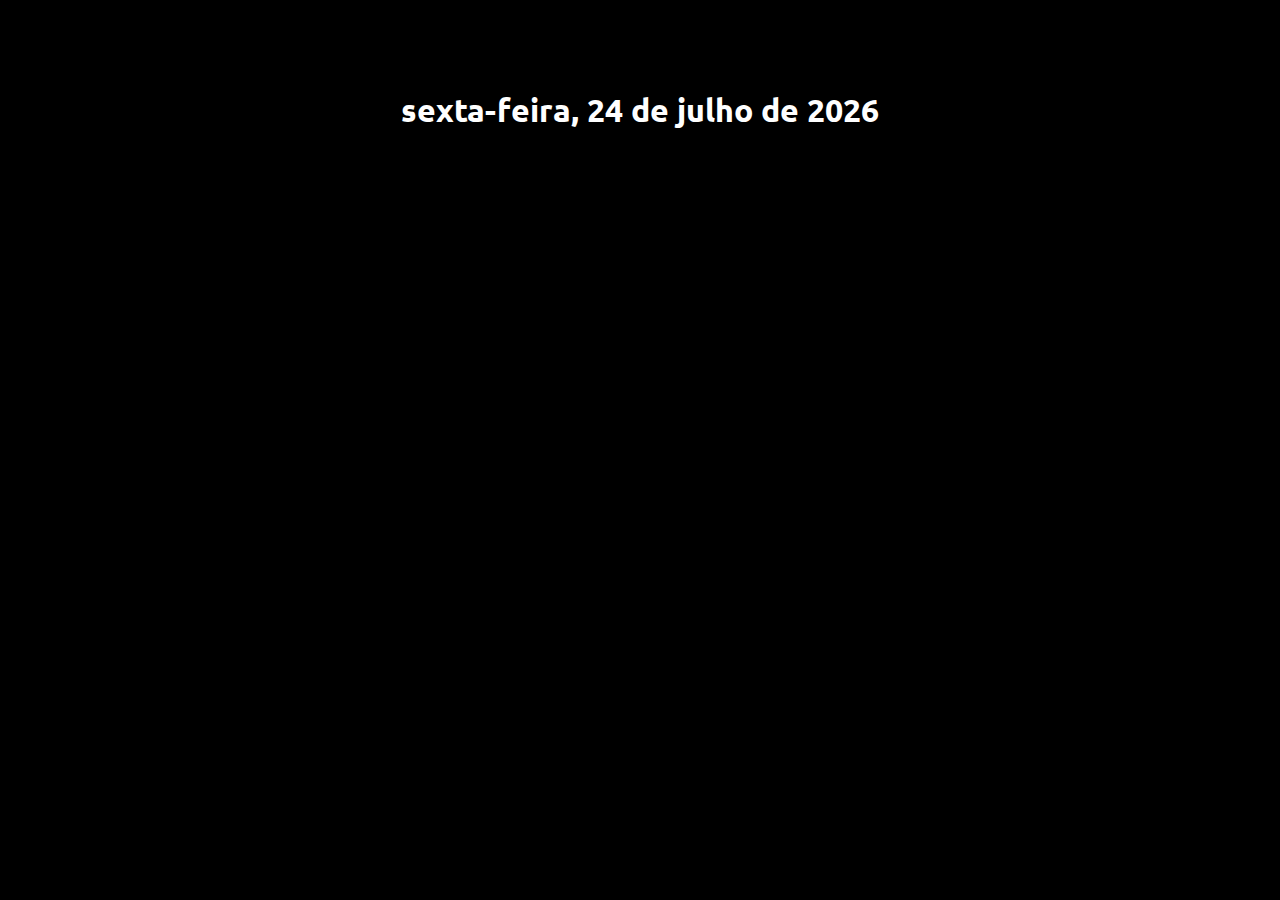
<file: 2 date/index.html>
<!DOCTYPE html>
<html lang="en">

<head>
   <meta charset="UTF-8">
   <meta http-equiv="X-UA-Compatible" content="IE=edge">
   <meta name="viewport" content="width=device-width, initial-scale=1.0">
   <title>Document</title>
   <link href="https://cdn.jsdelivr.net/npm/bootstrap@5.1.3/dist/css/bootstrap.min.css" rel="stylesheet"
      integrity="sha384-1BmE4kWBq78iYhFldvKuhfTAU6auU8tT94WrHftjDbrCEXSU1oBoqyl2QvZ6jIW3" crossorigin="anonymous">
   <script src="https://cdn.jsdelivr.net/npm/bootstrap@5.1.3/dist/js/bootstrap.bundle.min.js"
      integrity="sha384-ka7Sk0Gln4gmtz2MlQnikT1wXgYsOg+OMhuP+IlRH9sENBO0LRn5q+8nbTov4+1p"
      crossorigin="anonymous"></script>
   <script src="https://code.jquery.com/jquery-3.6.0.min.js"
      integrity="sha256-/xUj+3OJU5yExlq6GSYGSHk7tPXikynS7ogEvDej/m4=" crossorigin="anonymous"></script>
   <link rel="stylesheet" href="./assets/css/style.css">
</head>

<body class="bg-dark">

   <div class="container">
      <h1 id="data">O rato que roe aqueles malvados</h1>
   </div>

</body>
<script src="./assets/js/main.js"></script>

</html>
</file>
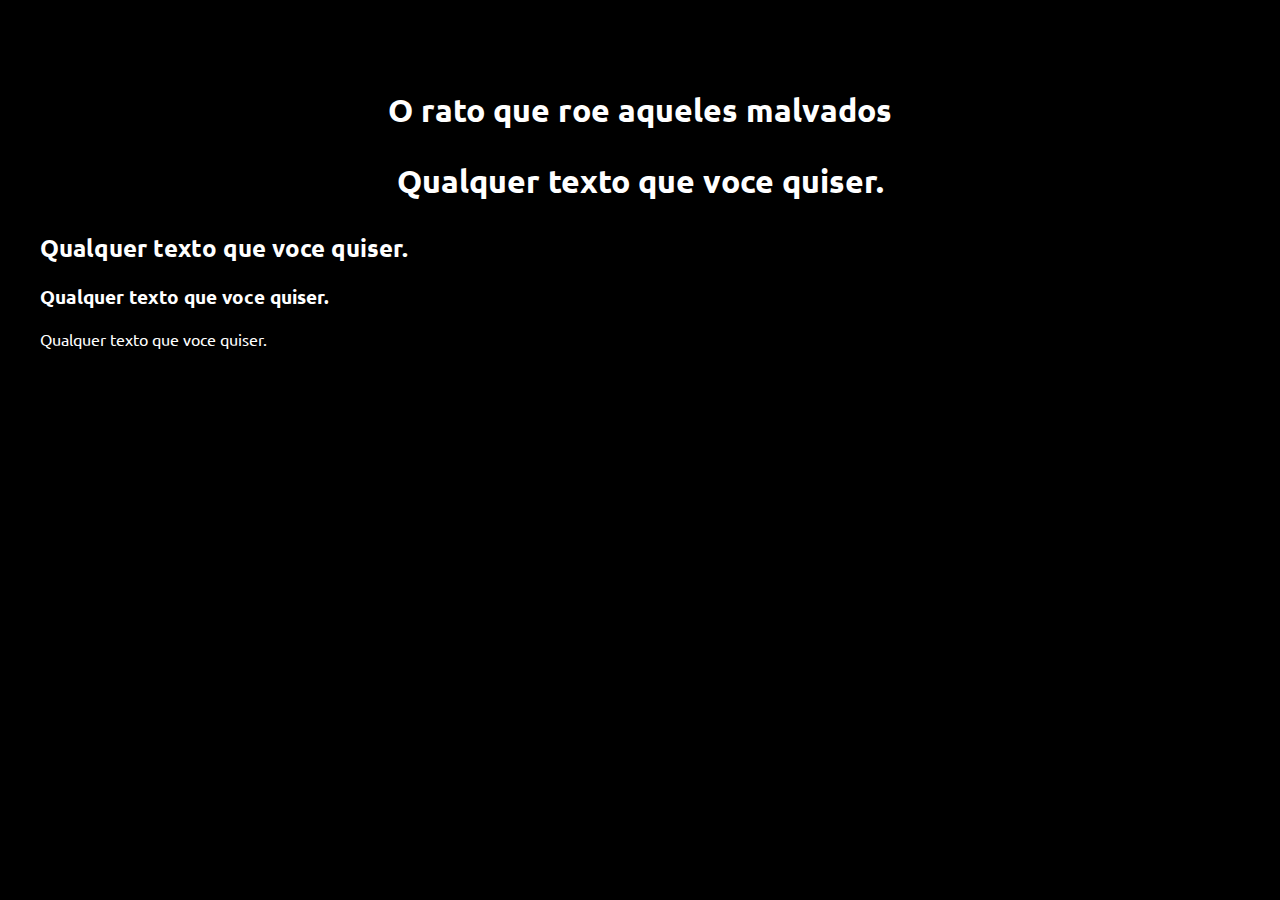
<file: 3 for/index.html>
<!DOCTYPE html>
<html lang="en">

<head>
   <meta charset="UTF-8">
   <meta http-equiv="X-UA-Compatible" content="IE=edge">
   <meta name="viewport" content="width=device-width, initial-scale=1.0">
   <title>Document</title>
   <link href="https://cdn.jsdelivr.net/npm/bootstrap@5.1.3/dist/css/bootstrap.min.css" rel="stylesheet"
      integrity="sha384-1BmE4kWBq78iYhFldvKuhfTAU6auU8tT94WrHftjDbrCEXSU1oBoqyl2QvZ6jIW3" crossorigin="anonymous">
   <script src="https://cdn.jsdelivr.net/npm/bootstrap@5.1.3/dist/js/bootstrap.bundle.min.js"
      integrity="sha384-ka7Sk0Gln4gmtz2MlQnikT1wXgYsOg+OMhuP+IlRH9sENBO0LRn5q+8nbTov4+1p"
      crossorigin="anonymous"></script>
   <script src="https://code.jquery.com/jquery-3.6.0.min.js"
      integrity="sha256-/xUj+3OJU5yExlq6GSYGSHk7tPXikynS7ogEvDej/m4=" crossorigin="anonymous"></script>
   <link rel="stylesheet" href="./assets/css/style.css">
</head>

<body class="bg-dark">

   <section class="container">
      <h1>O rato que roe aqueles malvados</h1>

   </section>

</body>
<script src="./assets/js/main.js"></script>

</html>
</file>
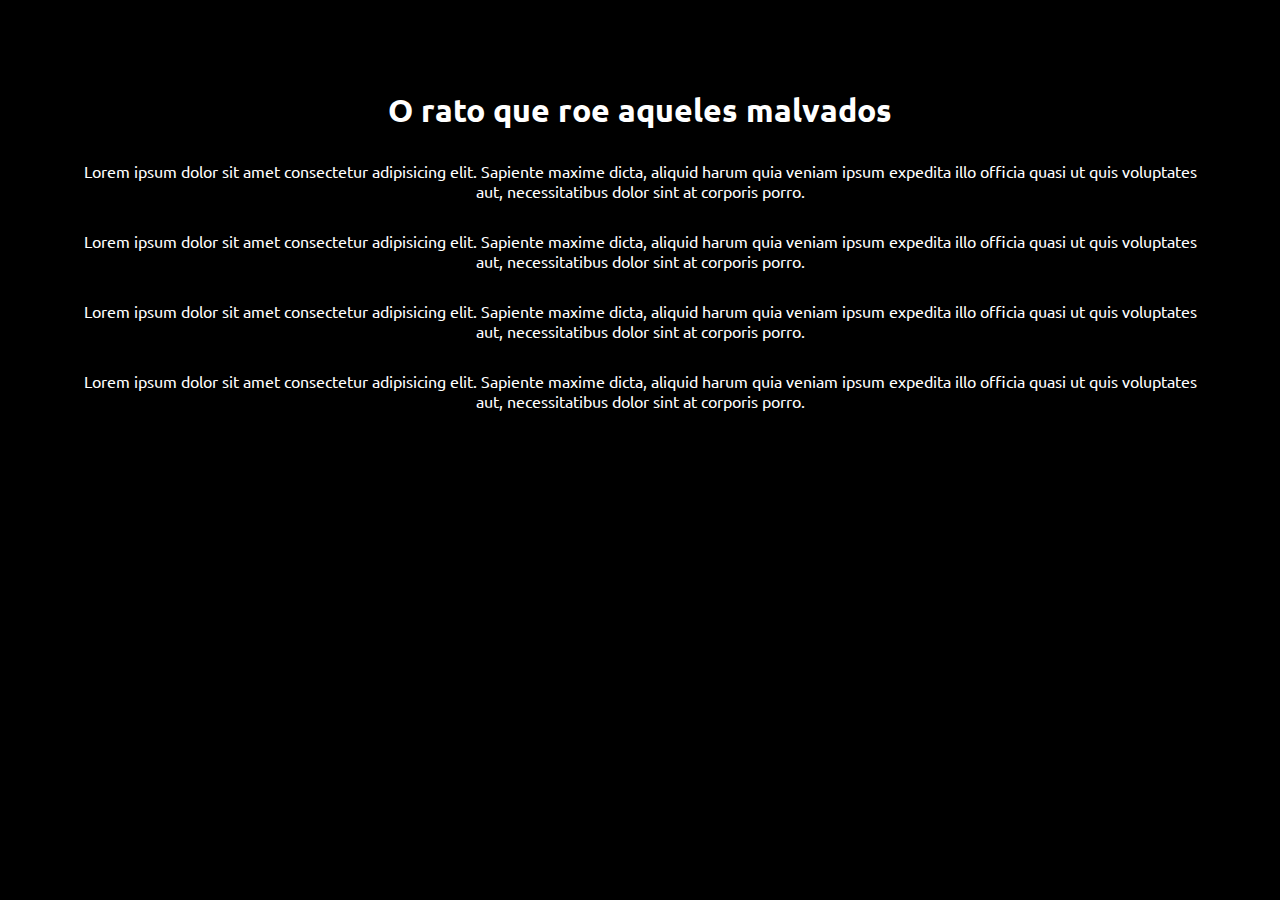
<file: 4 Ex com nodelList/index.html>
<!DOCTYPE html>
<html lang="en">

<head>
   <meta charset="UTF-8">
   <meta http-equiv="X-UA-Compatible" content="IE=edge">
   <meta name="viewport" content="width=device-width, initial-scale=1.0">
   <title>Document</title>
   <link href="https://cdn.jsdelivr.net/npm/bootstrap@5.1.3/dist/css/bootstrap.min.css" rel="stylesheet"
      integrity="sha384-1BmE4kWBq78iYhFldvKuhfTAU6auU8tT94WrHftjDbrCEXSU1oBoqyl2QvZ6jIW3" crossorigin="anonymous">
   <script src="https://cdn.jsdelivr.net/npm/bootstrap@5.1.3/dist/js/bootstrap.bundle.min.js"
      integrity="sha384-ka7Sk0Gln4gmtz2MlQnikT1wXgYsOg+OMhuP+IlRH9sENBO0LRn5q+8nbTov4+1p"
      crossorigin="anonymous"></script>
   <script src="https://code.jquery.com/jquery-3.6.0.min.js"
      integrity="sha256-/xUj+3OJU5yExlq6GSYGSHk7tPXikynS7ogEvDej/m4=" crossorigin="anonymous"></script>
   <link rel="stylesheet" href="./assets/css/style.css">
</head>

<!-- 
   Exercicio = colocar o background no 'p' pelo js
-->

<body class="bg-dark">

   <div class="container">
      <h1>O rato que roe aqueles malvados</h1>
      <div class="paragrafos">
         <p>Lorem ipsum dolor sit amet consectetur adipisicing elit. Sapiente maxime dicta, aliquid harum quia veniam
            ipsum
            expedita illo officia quasi ut quis voluptates aut, necessitatibus dolor sint at corporis porro.</p>

         <p>Lorem ipsum dolor sit amet consectetur adipisicing elit. Sapiente maxime dicta, aliquid harum quia veniam
            ipsum
            expedita illo officia quasi ut quis voluptates aut, necessitatibus dolor sint at corporis porro.</p>

         <p>Lorem ipsum dolor sit amet consectetur adipisicing elit. Sapiente maxime dicta, aliquid harum quia veniam
            ipsum
            expedita illo officia quasi ut quis voluptates aut, necessitatibus dolor sint at corporis porro.</p>

         <p>Lorem ipsum dolor sit amet consectetur adipisicing elit. Sapiente maxime dicta, aliquid harum quia veniam
            ipsum
            expedita illo officia quasi ut quis voluptates aut, necessitatibus dolor sint at corporis porro.</p>
      </div>
   </div>

</body>
<script src="./assets/js/main.js"></script>

</html>
</file>
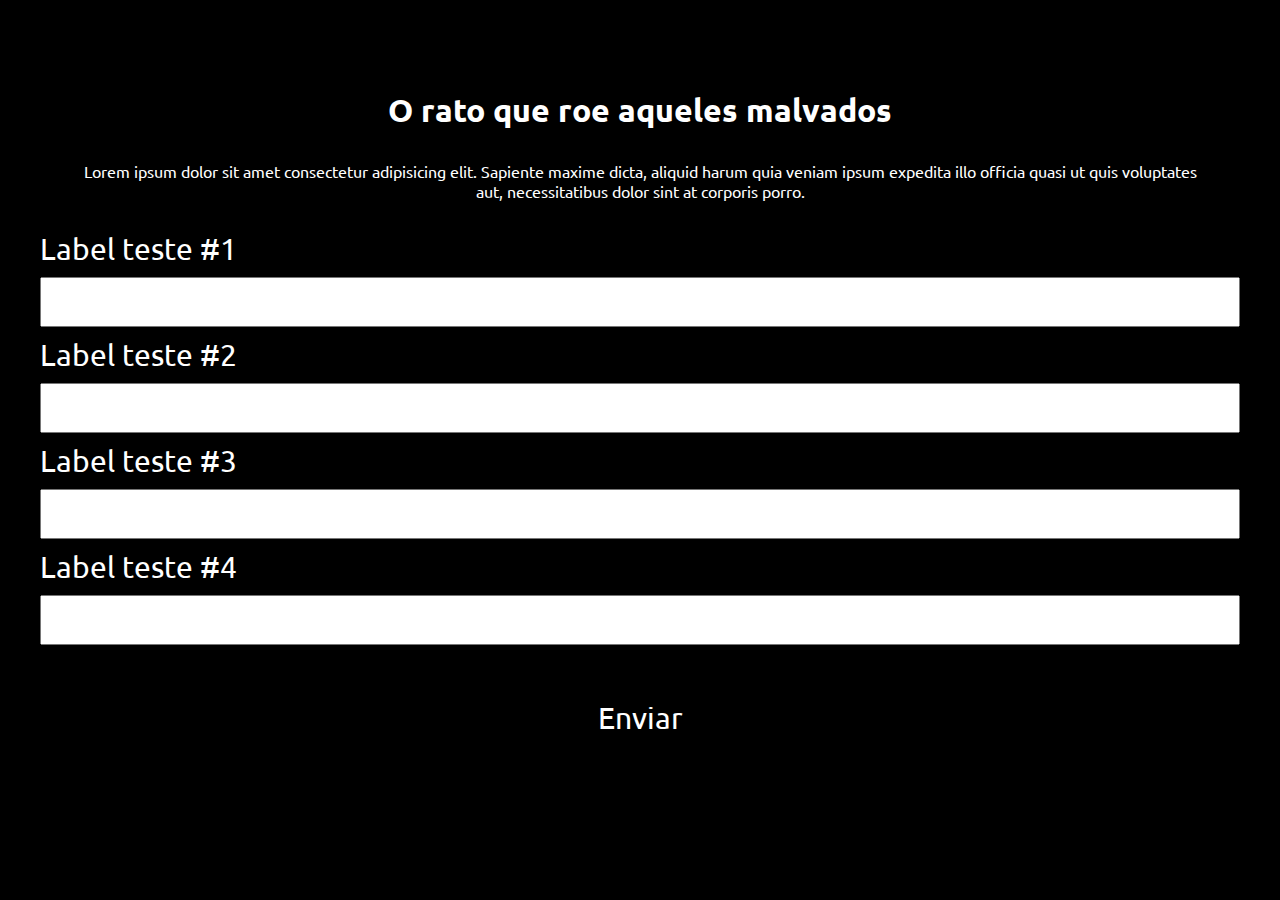
<file: 5 while/index.html>
<!DOCTYPE html>
<html lang="en">

<head>
   <meta charset="UTF-8">
   <meta http-equiv="X-UA-Compatible" content="IE=edge">
   <meta name="viewport" content="width=device-width, initial-scale=1.0">
   <title>Document</title>
   <link href="https://cdn.jsdelivr.net/npm/bootstrap@5.1.3/dist/css/bootstrap.min.css" rel="stylesheet"
      integrity="sha384-1BmE4kWBq78iYhFldvKuhfTAU6auU8tT94WrHftjDbrCEXSU1oBoqyl2QvZ6jIW3" crossorigin="anonymous">
   <script src="https://cdn.jsdelivr.net/npm/bootstrap@5.1.3/dist/js/bootstrap.bundle.min.js"
      integrity="sha384-ka7Sk0Gln4gmtz2MlQnikT1wXgYsOg+OMhuP+IlRH9sENBO0LRn5q+8nbTov4+1p"
      crossorigin="anonymous"></script>
   <script src="https://code.jquery.com/jquery-3.6.0.min.js"
      integrity="sha256-/xUj+3OJU5yExlq6GSYGSHk7tPXikynS7ogEvDej/m4=" crossorigin="anonymous"></script>
   <link rel="stylesheet" href="./assets/css/style.css">
</head>

<body class="bg-dark">

   <div class="container ">
      <h1>O rato que roe aqueles malvados</h1>

      <p>Lorem ipsum dolor sit amet consectetur adipisicing elit. Sapiente maxime dicta, aliquid harum quia veniam ipsum
         expedita illo officia quasi ut quis voluptates aut, necessitatibus dolor sint at corporis porro.</p>

      <form action="">

         <label for="input-teste-1">Label teste #1</label>
         <input type="text" id="input-teste-1">

         <label for="input-teste-2">Label teste #2</label>
         <input type="password" id="input-teste-2">

         <label for="input-teste-3">Label teste #3</label>
         <input type="email" id="input-teste-3">

         <label for="input-teste-4">Label teste #4</label>
         <input type="number" id="input-teste-4">

         <button class="btn btn-dark bg-dark">Enviar</button>

      </form>
   </div>

</body>

</html>
</file>
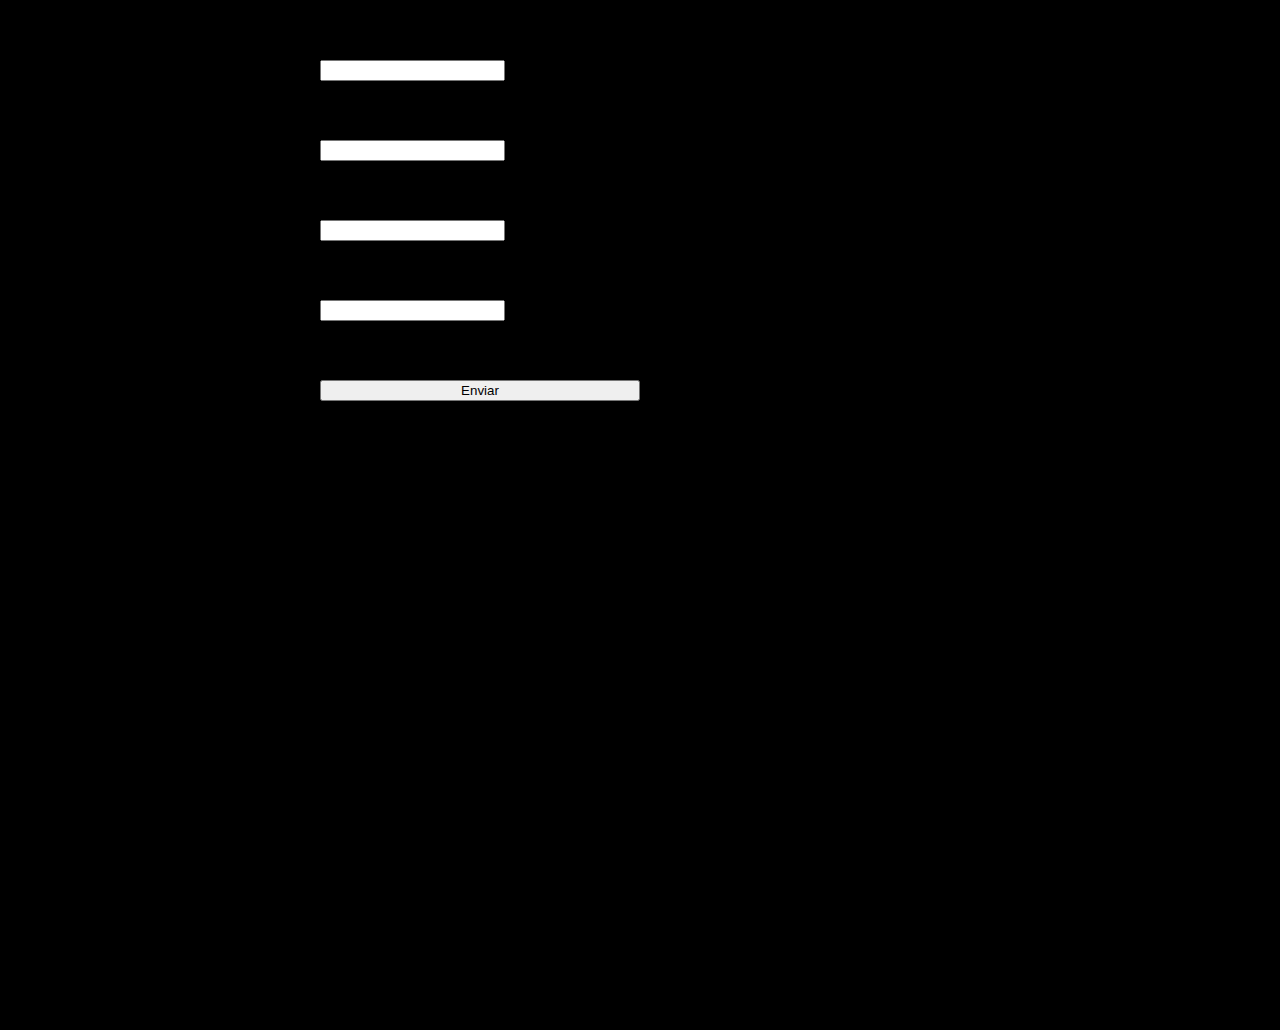
<file: EX função Array Objetos/index.html>
<!DOCTYPE html>
<html lang="en">

<head>
   <meta charset="UTF-8">
   <meta http-equiv="X-UA-Compatible" content="IE=edge">
   <meta name="viewport" content="width=device-width, initial-scale=1.0">
   <title>Document</title>
   <link rel="stylesheet" href="style.css">
   <link href="https://cdn.jsdelivr.net/npm/bootstrap@5.1.3/dist/css/bootstrap.min.css" rel="stylesheet"
      integrity="sha384-1BmE4kWBq78iYhFldvKuhfTAU6auU8tT94WrHftjDbrCEXSU1oBoqyl2QvZ6jIW3" crossorigin="anonymous">
   <script src="https://cdn.jsdelivr.net/npm/bootstrap@5.1.3/dist/js/bootstrap.bundle.min.js"
      integrity="sha384-ka7Sk0Gln4gmtz2MlQnikT1wXgYsOg+OMhuP+IlRH9sENBO0LRn5q+8nbTov4+1p"
      crossorigin="anonymous"></script>
   <script src="https://code.jquery.com/jquery-3.6.0.slim.js"
      integrity="sha256-HwWONEZrpuoh951cQD1ov2HUK5zA5DwJ1DNUXaM6FsY=" crossorigin="anonymous"></script>
</head>

<body>
   <div class="containerr" id="container">
      <form class="containerr" id="form" action="">
         <div class="flex" style="grid-area: a3;">
            <input id="nome" type="text" name="Nome"><span>Nome</span>
         </div>
         <div class="flex" style="grid-area: a4;">
            <input id="Sobrenome" type="text" name="Sobrenome"><span>Sobrenome</span>
         </div>
         <div class="flex" style="grid-area: a5;">
            <input class="input" id="Peso" type="text" name="Peso"><span>Peso</span>
         </div>
         <div class="flex" style="grid-area: a6;">
            <input id="Altura" type="number" name="Altura"><span>Altura</span>
         </div>
         <button id="enviar" type="submit" style="grid-area: a7;">Enviar</button>
      </form>
      <div class="re" id="re">
         <p id="rNome"></p>
         <p id="rSobrenome"></p>
         <p id="rPeso"></p>
         <p id="rAltura"></p>
      </div>


   </div>


</body>
<script src="./index.js"></script>

</html>
</file>
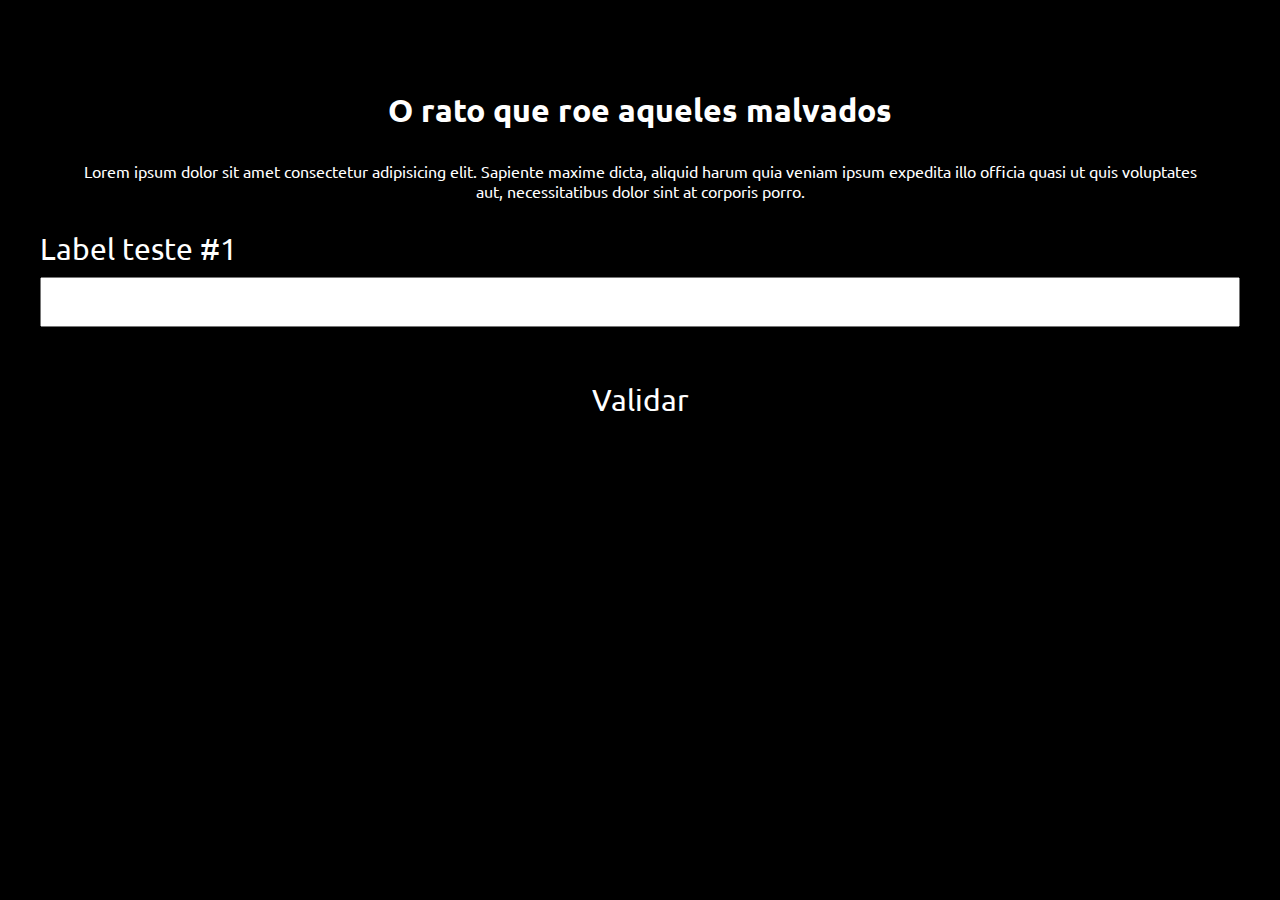
<file: Model/index.html>
<!DOCTYPE html>
<html lang="en">

<head>
   <meta charset="UTF-8">
   <meta http-equiv="X-UA-Compatible" content="IE=edge">
   <meta name="viewport" content="width=device-width, initial-scale=1.0">
   <title>Document</title>
   <link href="https://cdn.jsdelivr.net/npm/bootstrap@5.1.3/dist/css/bootstrap.min.css" rel="stylesheet"
      integrity="sha384-1BmE4kWBq78iYhFldvKuhfTAU6auU8tT94WrHftjDbrCEXSU1oBoqyl2QvZ6jIW3" crossorigin="anonymous">
   <script src="https://cdn.jsdelivr.net/npm/bootstrap@5.1.3/dist/js/bootstrap.bundle.min.js"
      integrity="sha384-ka7Sk0Gln4gmtz2MlQnikT1wXgYsOg+OMhuP+IlRH9sENBO0LRn5q+8nbTov4+1p"
      crossorigin="anonymous"></script>
   <script src="https://code.jquery.com/jquery-3.6.0.min.js"
      integrity="sha256-/xUj+3OJU5yExlq6GSYGSHk7tPXikynS7ogEvDej/m4=" crossorigin="anonymous"></script>
   <link rel="stylesheet" href="./assets/css/style.css">
</head>

<body class="bg-dark">

   <div class="container ">
      <h1>O rato que roe aqueles malvados</h1>

      <p>Lorem ipsum dolor sit amet consectetur adipisicing elit. Sapiente maxime dicta, aliquid harum quia veniam ipsum
         expedita illo officia quasi ut quis voluptates aut, necessitatibus dolor sint at corporis porro.</p>

      <form action="">

         <label for="input-teste-1">Label teste #1</label>
         <input type="text" id="input-teste-1">

         <button class="btn btn-dark bg-dark">Validar</button>
      </form>
   </div>

</body>

</html>
</file>
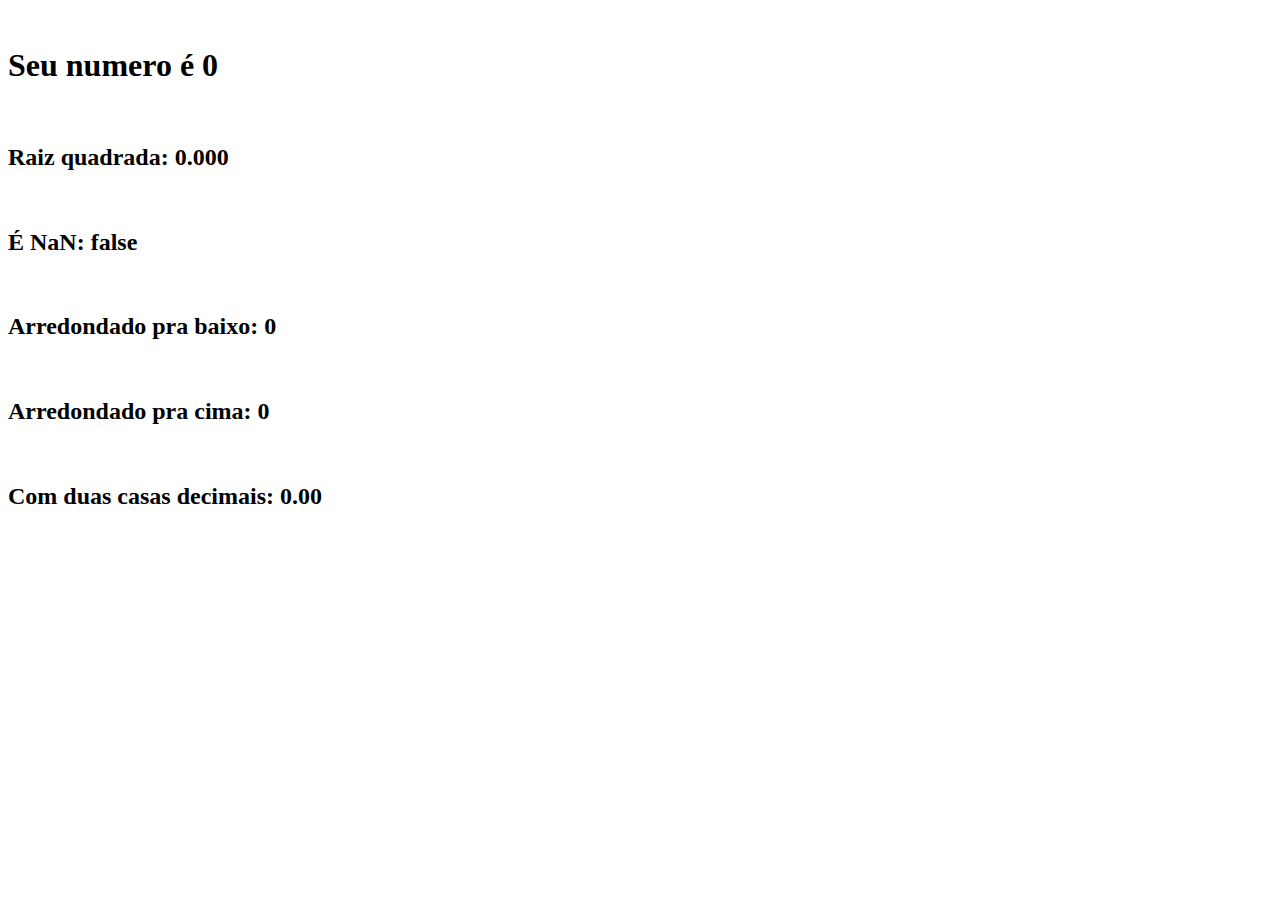
<file: 1/index2.html>
<!DOCTYPE html>
<html lang="en">

<head>
   <meta charset="UTF-8">
   <meta http-equiv="X-UA-Compatible" content="IE=edge">
   <meta name="viewport" content="width=device-width, initial-scale=1.0">
   <title>Document</title>
</head>

<body>
   <br>
   <h1>Seu numero é <span id="numero1"></span></h1>
   <br>
   <h2>Raiz quadrada: <span id="numero2"></span></h2>
   <br>
   <h2>É NaN: <span id="numero3"></span></h2>
   <br>
   <h2>Arredondado pra baixo: <span id="numero4"></span></h2>
   <br>
   <h2>Arredondado pra cima: <span id="numero5"></span></h2>
   <br>
   <h2>Com duas casas decimais: <span id="numero6"></span></h2>


   <script>

      num = Number(prompt('Qual o seu numero?'))


      num1 = document.getElementById('numero1')
      num2 = document.getElementById('numero2')
      num3 = document.getElementById('numero3')
      num4 = document.getElementById('numero4')
      num5 = document.getElementById('numero5')
      num6 = document.getElementById('numero6')


      num1.innerHTML = num
      num2.innerHTML = Math.sqrt(num).toFixed(3)
      num3.innerHTML = isNaN(num)
      num4.innerHTML = Math.floor(num)
      num5.innerHTML = Math.ceil(num)
      num6.innerHTML = num.toFixed(2)


   </script>
</body>

</html>
</file>
<file: 2 date/assets/css/style.css>
@import url("https://fonts.googleapis.com/css2?family=Ubuntu:wght@300&display=swap");

:root {
  --primary: rgb(53, 28, 4);
}

* {
  box-sizing: border-box;
  outline: 0;
  color: white;
  font-family: "Ubuntu", sans-serif;
}

h1,
p {
  text-align: center;
  margin: 30px;
}

body {
  margin: 0;
  padding: 0;
  background: black;
}

.container {
  background-color: black;
  margin-top: 40px;
  padding: 20px 40px;
  border-radius: 10px;
}

form input,
form label,
form button {
  display: block;
  width: 100%;
  margin-bottom: 10px;
  font-size: 30px;
}

form input {
  font-size: 24px;
  height: 50px;
  padding: 0 20px;
  color: black;
}

form input:focus {
  outline: 1px solid rgb(0, 247, 255);
}

form button {
  border: none;
  background-color: black;
  margin-top: 15px;
  padding: 40px;
}
</file>
<file: 3 for/assets/css/style.css>
@import url("https://fonts.googleapis.com/css2?family=Ubuntu:wght@300&display=swap");

:root {
  --primary: rgb(53, 28, 4);
}

* {
  box-sizing: border-box;
  outline: 0;
  color: white;
  font-family: "Ubuntu", sans-serif;
}

h1,
p {
  text-align: center;
  margin: 30px;
}

body {
  margin: 0;
  padding: 0;
  background: black;
}

.container {
  background-color: black;
  margin-top: 40px;
  padding: 20px 40px;
  border-radius: 10px;
}

form input,
form label,
form button {
  display: block;
  width: 100%;
  margin-bottom: 10px;
  font-size: 30px;
}

form input {
  font-size: 24px;
  height: 50px;
  padding: 0 20px;
  color: black;
}

form input:focus {
  outline: 1px solid rgb(0, 247, 255);
}

form button {
  border: none;
  background-color: black;
  margin-top: 15px;
  padding: 40px;
}
</file>
<file: 4 Ex com nodelList/assets/css/style.css>
@import url("https://fonts.googleapis.com/css2?family=Ubuntu:wght@300&display=swap");

:root {
  --primary: rgb(53, 28, 4);
}

* {
  box-sizing: border-box;
  outline: 0;
  color: white;
  font-family: "Ubuntu", sans-serif;
}

h1,
p {
  text-align: center;
  margin: 30px;
}

body {
  margin: 0;
  padding: 0;
  background: black;
}

.container {
  background-color: black;
  margin-top: 40px;
  padding: 20px 40px;
  border-radius: 10px;
}

form input,
form label,
form button {
  display: block;
  width: 100%;
  margin-bottom: 10px;
  font-size: 30px;
}

form input {
  font-size: 24px;
  height: 50px;
  padding: 0 20px;
  color: black;
}

form input:focus {
  outline: 1px solid rgb(0, 247, 255);
}

form button {
  border: none;
  background-color: black;
  margin-top: 15px;
  padding: 40px;
}
</file>
<file: 5 while/assets/css/style.css>
@import url("https://fonts.googleapis.com/css2?family=Ubuntu:wght@300&display=swap");

:root {
  --primary: rgb(53, 28, 4);
}

* {
  box-sizing: border-box;
  outline: 0;
  color: white;
  font-family: "Ubuntu", sans-serif;
}

h1,
p {
  text-align: center;
  margin: 30px;
}

body {
  margin: 0;
  padding: 0;
  background: black;
}

.container {
  background-color: black;
  margin-top: 40px;
  padding: 20px 40px;
  border-radius: 10px;
}

form input,
form label,
form button {
  display: block;
  width: 100%;
  margin-bottom: 10px;
  font-size: 30px;
}

form input {
  font-size: 24px;
  height: 50px;
  padding: 0 20px;
  color: black;
}

form input:focus {
  outline: 1px solid rgb(0, 247, 255);
}

form button {
  border: none;
  background-color: black;
  margin-top: 15px;
  padding: 40px;
}
</file>
<file: EX função Array Objetos/style.css>
body {
  background-color: black;
}
.containerr {
  margin-top: 40px;
  display: grid;

  width: 100vh;
  height: 1000px;

  grid-template-areas:
    "a3 a2"
    "a4 a2"
    "a5 a2"
    "a6 a2"
    "a7 a2";

  grid-template-columns: 20rem 20rem;

  grid-template-rows: 8% 8% 8% 8% 8% 100%;

  align-items: center;
  justify-content: center;
  position: absolute;
  top: 50%;
  left: 50%;
  transform: translate(-50%, -50%);
}

.flex {
  grid-column-end: 1;
  grid-column-start: 1;
  align-self: center;
}

input {
  /* position: absolute; */
  align-self: center;
  grid-column-end: 1;
  grid-column-start: 1;
}

button {
}

span {
  margin-left: 5px;
}

.re {
  grid-area: a2;
  margin-left: 20px;
  margin-top: 30px;
}
</file>
<file: Model/assets/css/style.css>
@import url("https://fonts.googleapis.com/css2?family=Ubuntu:wght@300&display=swap");

:root {
  --primary: rgb(53, 28, 4);
}

* {
  box-sizing: border-box;
  outline: 0;
  color: white;
  font-family: "Ubuntu", sans-serif;
}

h1,
p {
  text-align: center;
  margin: 30px;
}

body {
  margin: 0;
  padding: 0;
  background: black;
}

.container {
  background-color: black;
  margin-top: 40px;
  padding: 20px 40px;
  border-radius: 10px;
}

form input,
form label,
form button {
  display: block;
  width: 100%;
  margin-bottom: 10px;
  font-size: 30px;
}

form input {
  font-size: 24px;
  height: 50px;
  padding: 0 20px;
  color: black;
}

form input:focus {
  outline: 1px solid rgb(0, 247, 255);
}

form button {
  border: none;
  background-color: black;
  margin-top: 15px;
  padding: 40px;
}
</file>
